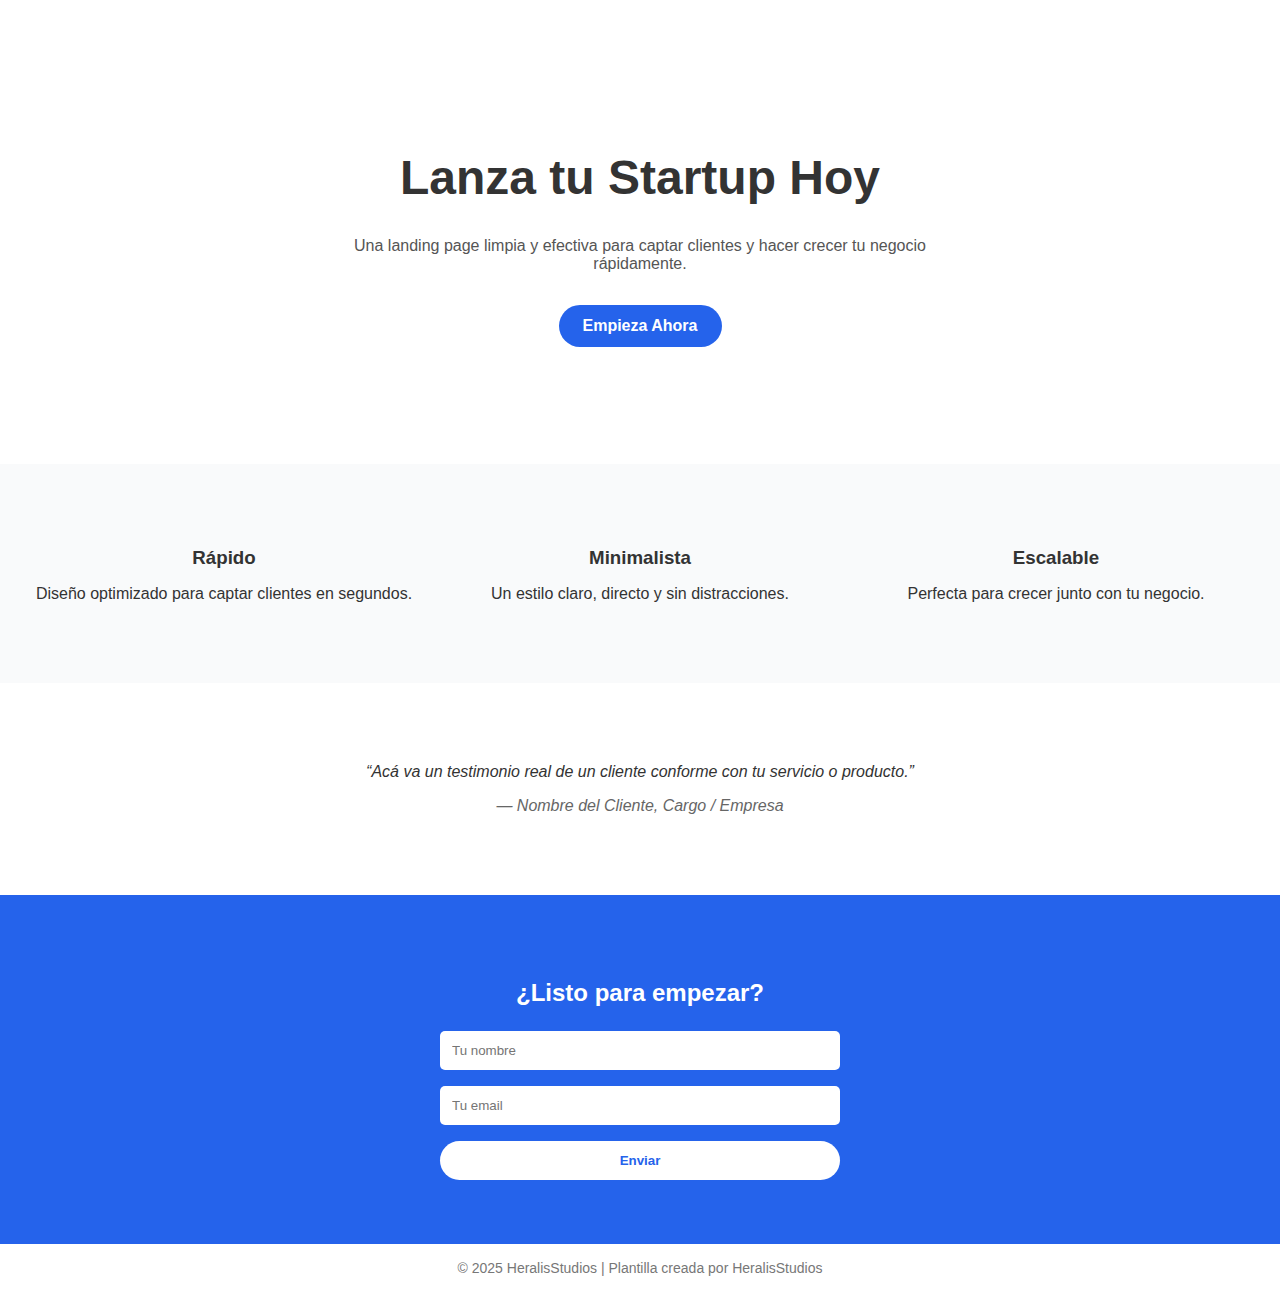
<file: plantillas/pagina1/index.html>
<!DOCTYPE html>
<html lang="es">
<head>
    <meta charset="UTF-8" />
    <meta name="viewport" content="width=device-width, initial-scale=1.0" />
    <title>Landing Minimalista</title>
    <link rel="stylesheet" href="styles.css" />
</head>
<body>
    <!-- Hero -->
    <section class="seccion-hero">
    <h1 class="seccion-hero__titulo">Lanza tu Startup Hoy</h1>
    <p class="seccion-hero__subtitulo">Una landing page limpia y efectiva para captar clientes y hacer crecer tu negocio rápidamente.</p>
    <a href="#formulario" class="boton--principal">Empieza Ahora</a>
    </section>

    <!-- Características -->
    <section class="seccion-caracteristicas">
    <div class="caracteristica">
        <h3 class="caracteristica__titulo">Rápido</h3>
        <p class="caracteristica__descripcion">Diseño optimizado para captar clientes en segundos.</p>
    </div>
    <div class="caracteristica">
        <h3 class="caracteristica__titulo">Minimalista</h3>
        <p class="caracteristica__descripcion">Un estilo claro, directo y sin distracciones.</p>
    </div>
    <div class="caracteristica">
        <h3 class="caracteristica__titulo">Escalable</h3>
        <p class="caracteristica__descripcion">Perfecta para crecer junto con tu negocio.</p>
    </div>
    </section>

    <!-- Testimonio -->
    <section class="seccion-testimonios">
        <blockquote class="testimonio__cita">“Acá va un testimonio real de un cliente conforme con tu servicio o producto.”</blockquote>
        <p class="testimonio__autor">— Nombre del Cliente, Cargo / Empresa</p>
    </section>


    <!-- Llamada a la acción -->
    <section id="formulario" class="seccion-cta">
    <h2 class="seccion-cta__titulo">¿Listo para empezar?</h2>
    <form class="cta__formulario">
        <input type="text" placeholder="Tu nombre" class="formulario__campo" required>
        <input type="email" placeholder="Tu email" class="formulario__campo" required>
        <button type="submit" class="formulario__boton">Enviar</button>
    </form>
    </section>

    <!-- Pie de página -->
    <footer class="pie-pagina">
    © 2025 HeralisStudios | Plantilla creada por HeralisStudios
    </footer>
</body>
</html>
</file>
<file: plantillas/pagina1/styles.css>
/* styles.css */
body {
    margin: 0;
    font-family: Arial, sans-serif;
    color: #333333;
    background: #ffffff;
}

.seccion-hero {
    min-height: 400px;
    display: flex;
    flex-direction: column;
    justify-content: center;
    align-items: center;
    text-align: center;
    padding: 32px;
}

.seccion-hero__titulo {
    font-size: 48px;
    margin-bottom: 16px;
}

.seccion-hero__subtitulo {
    max-width: 600px;
    margin-bottom: 32px;
    color: #555555;
}

.boton--principal {
    background: #2563eb;
    color: #ffffff;
    padding: 12px 24px;
    border-radius: 50px;
    text-decoration: none;
    font-weight: bold;
}

.boton--principal:hover {
    background: #1e40af;
}

.seccion-caracteristicas {
    display: grid;
    grid-template-columns: repeat(auto-fit, minmax(200px, 1fr));
    gap: 32px;
    padding: 64px 32px;
    background: #f9fafb;
    text-align: center;
}

.caracteristica__titulo {
    margin-bottom: 8px;
}

.seccion-testimonios {
    padding: 64px 32px;
    text-align: center;
    font-style: italic;
}

.testimonio__autor {
    margin-top: 16px;
    color: #666666;
}

.seccion-cta {
    padding: 64px 32px;
    background: #2563eb;
    color: #ffffff;
    text-align: center;
}

.seccion-cta__titulo {
    margin-bottom: 24px;
}

.cta__formulario {
    display: flex;
    flex-direction: column;
    gap: 16px;
    max-height: 400px;
    max-width: 400px;
    margin: 0 auto;
}

.formulario__campo {
    padding: 12px;
    border: none;
    border-radius: 5px;
}

.formulario__boton {
    background: #ffffff;
    color: #2563eb;
    padding: 12px;
    border: none;
    border-radius: 50px;
    font-weight: bold;
    cursor: pointer;
}

.formulario__boton:hover {
    background: #f0f0f0;
}

.pie-pagina {
    text-align: center;
    padding: 16px;
    color: #777777;
    font-size: 14px;
}

html {
    scroll-behavior: smooth;
}
</file>
